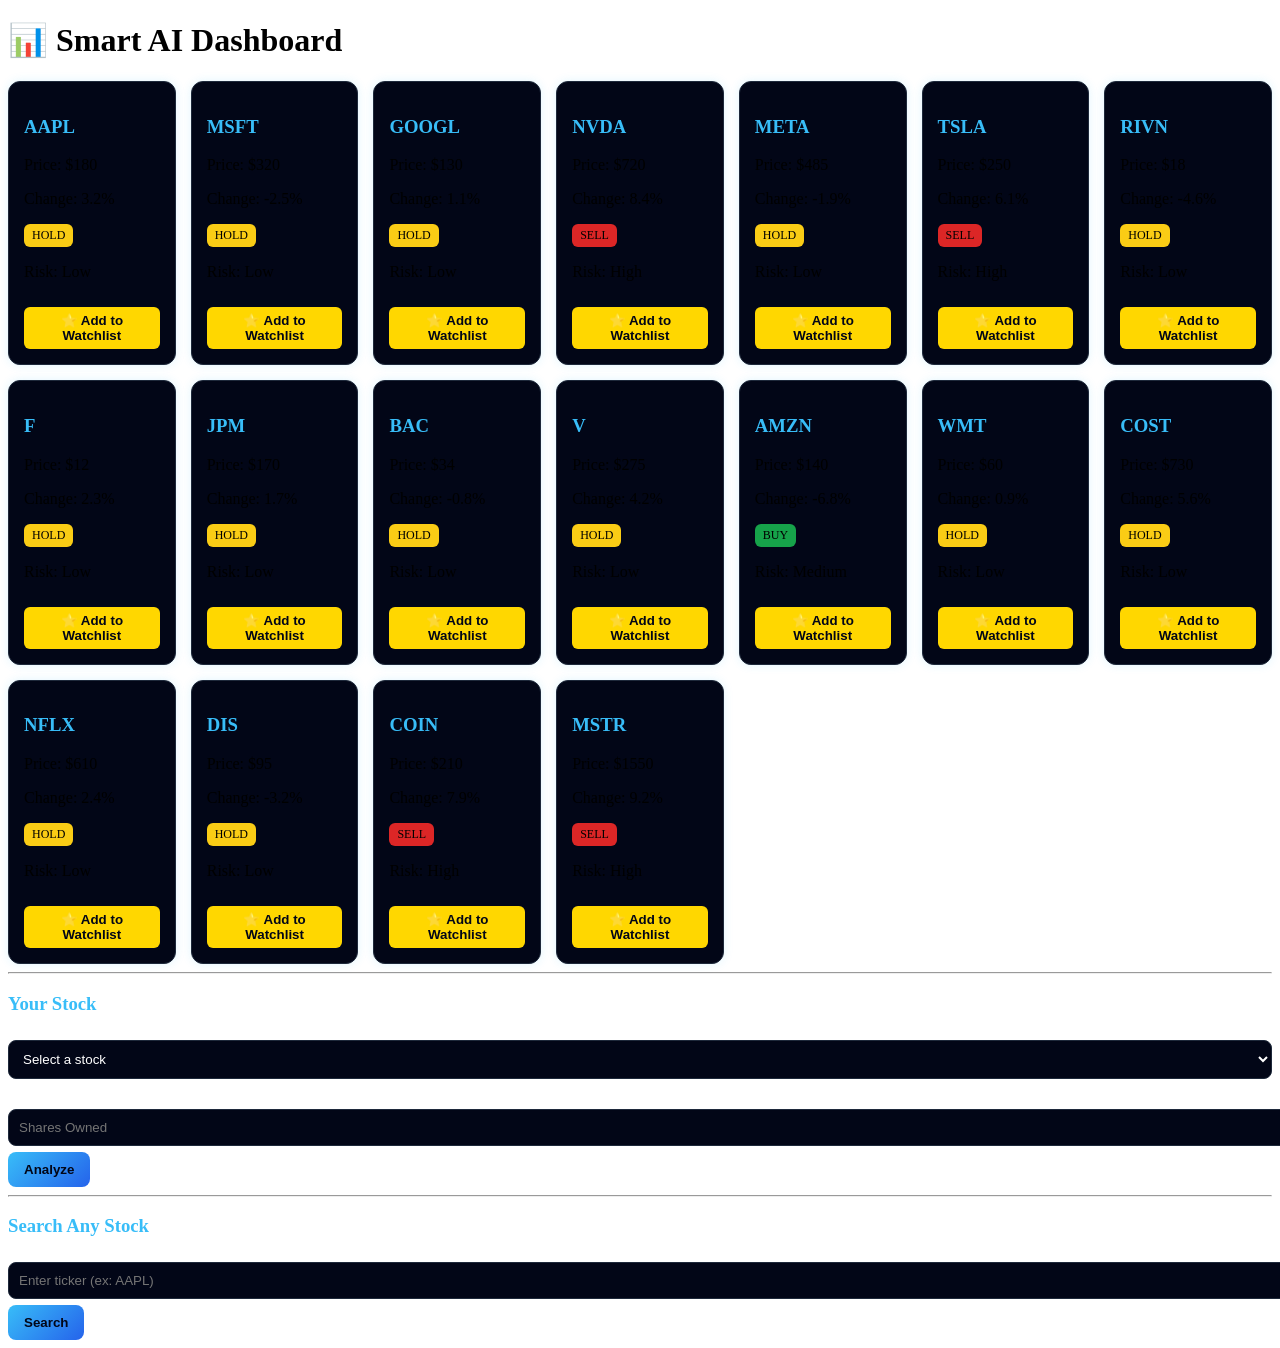
<file: index.htm>
<!DOCTYPE html>
<html lang="en">
<head>
  <title>Smart AI – Dashboard</title>

  <meta name="viewport" content="width=device-width, initial-scale=1.0">
  <link rel="stylesheet" href="style.css">
</head>

<body>

  <h1>📊 Smart AI Dashboard</h1>

  <!-- STOCK GRID -->
  <div id="stocks" class="grid"></div>

  <hr>

  <h3>Your Stock</h3>

  <!-- STOCK SELECT -->
  <select id="symbol">
    <option value="">Select a stock</option>
  </select>

  <br><br>

  <!-- SHARES INPUT -->
  <input id="shares" type="number" placeholder="Shares Owned">

  <button onclick="analyze()">Analyze</button>

  <hr>

  <h3>Search Any Stock</h3>

  <input id="search" placeholder="Enter ticker (ex: AAPL)">
  <button onclick="searchStock()">Search</button>

  <!-- JS -->
  <script src="app.js"></script>

</body>
</html>
</file>
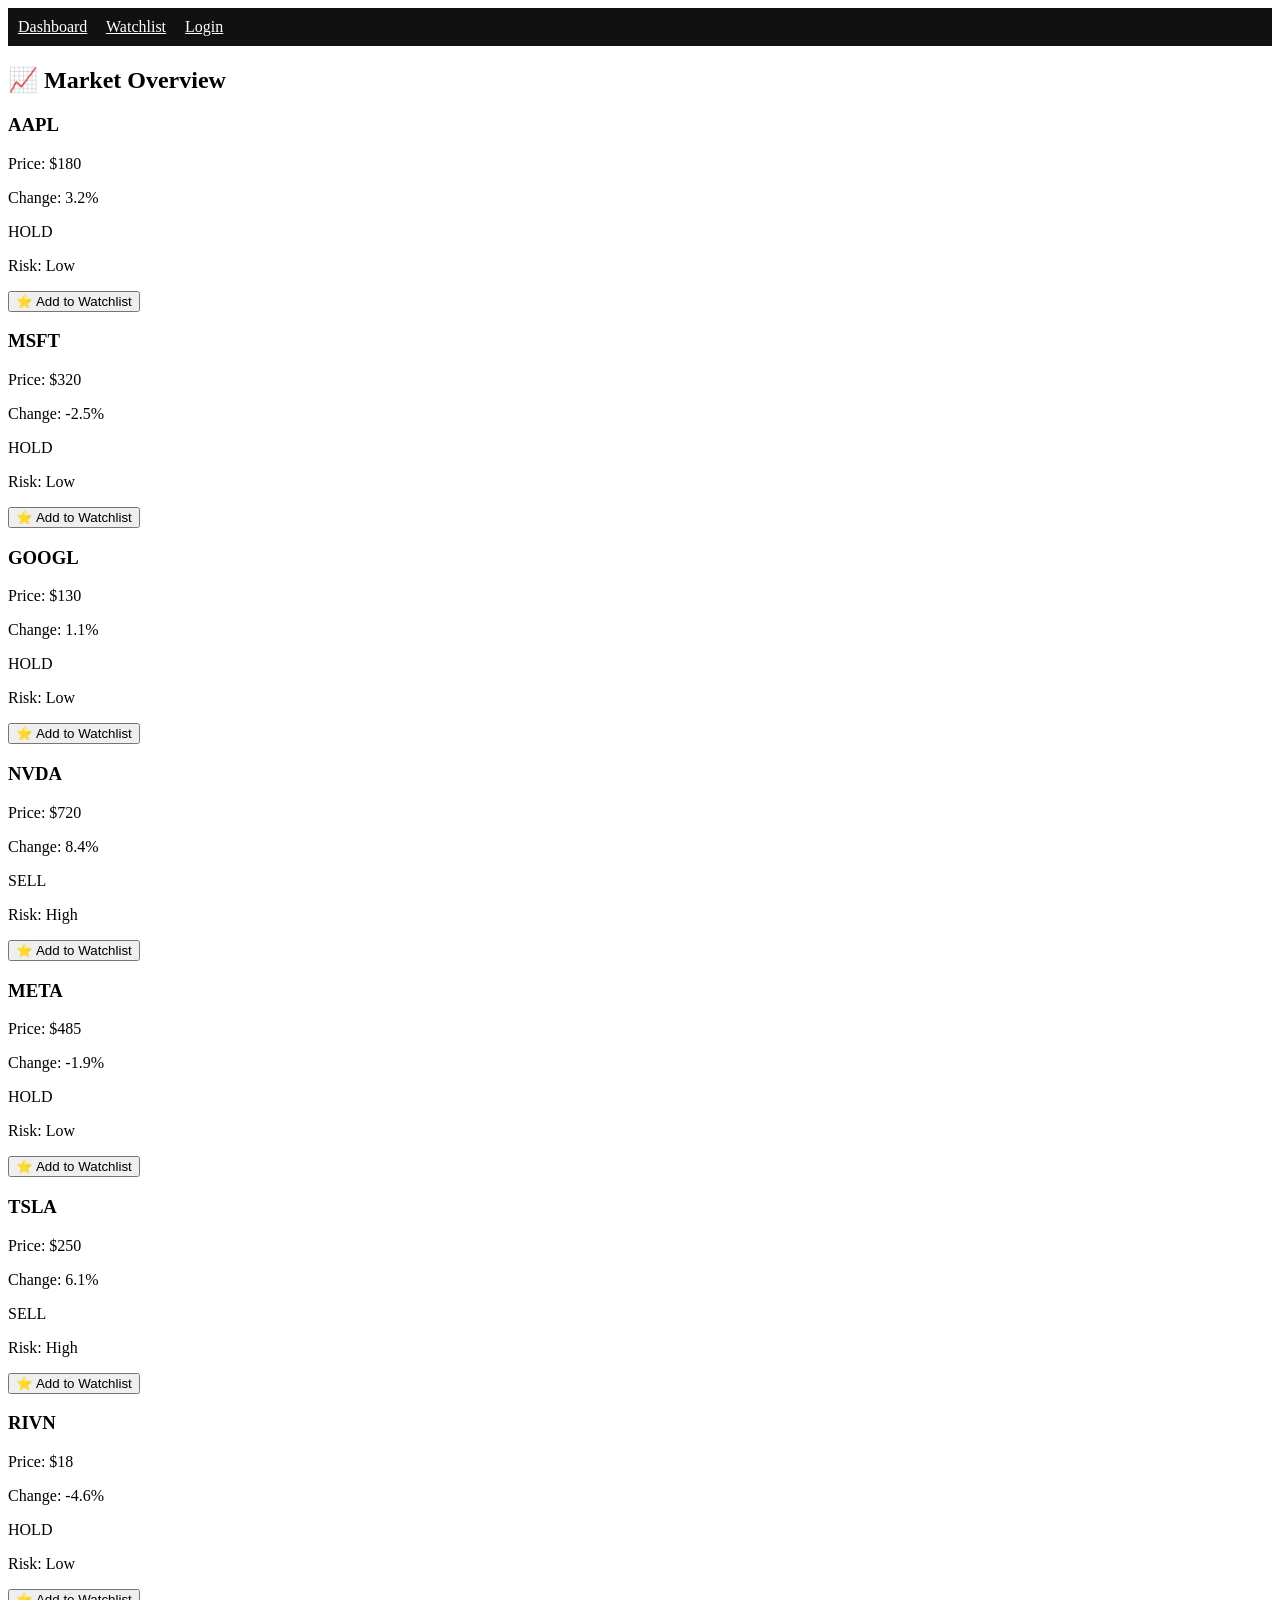
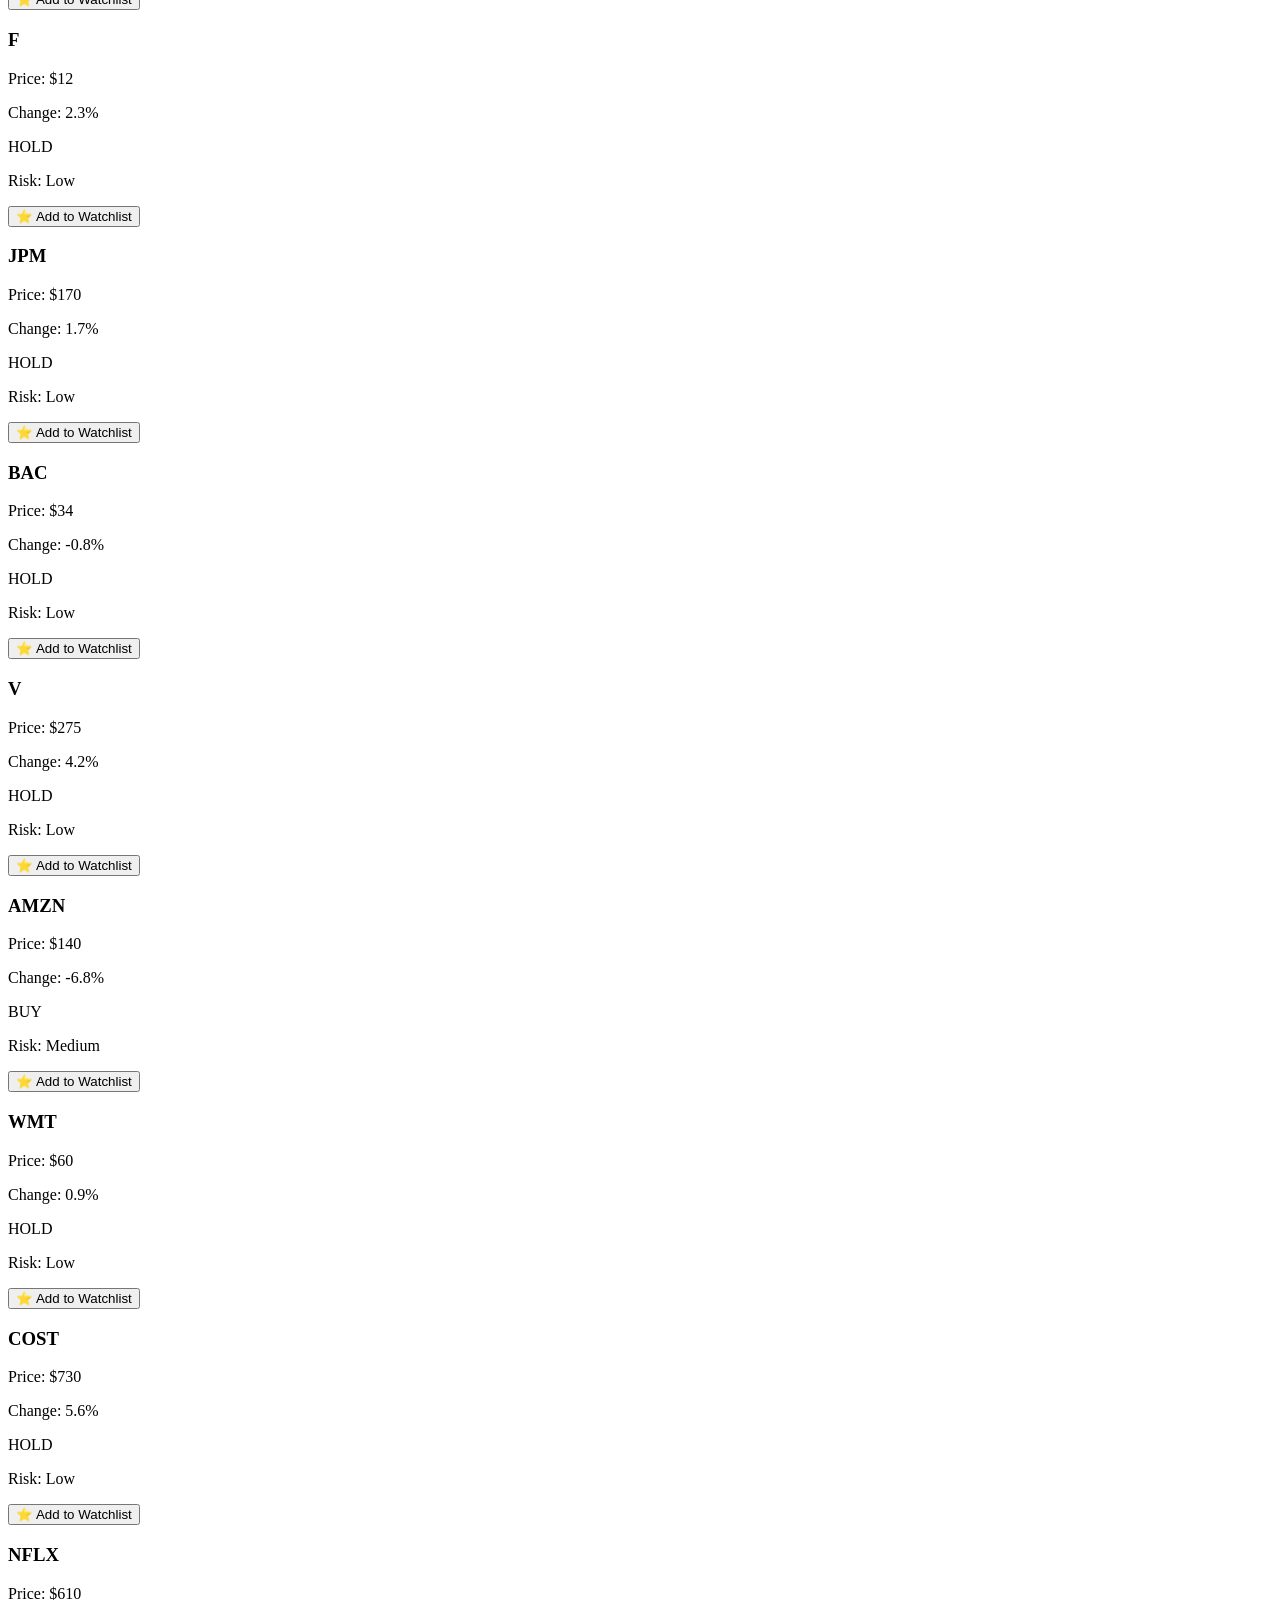
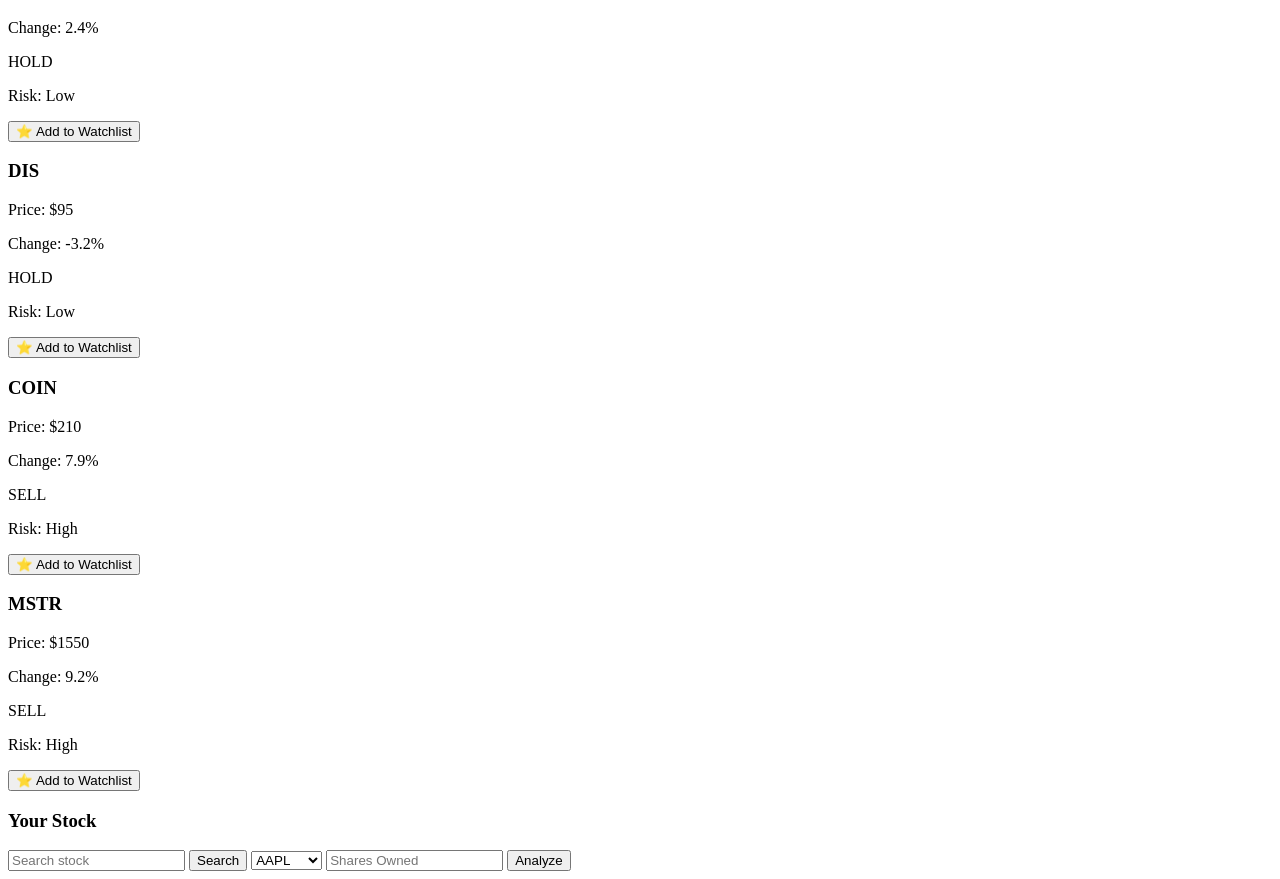
<file: dashboard.html>
<div id="nav"></div>
<script>
fetch("nav.html").then(r => r.text()).then(d => {
  document.getElementById("nav").innerHTML = d;
});
</script>

<body>

  <!-- NAV GOES HERE -->
  <div id="nav"></div>
  <script>
    fetch("nav.html")
      .then(r => r.text())
      .then(d => {
        document.getElementById("nav").innerHTML = d;
      });
  </script>

  <!-- YOUR EXISTING CONTENT -->
  <h2>📈 Market Overview</h2>
  <div id="stocks" class="grid"></div>

  <h3>Your Stock</h3>
  <input id="search" placeholder="Search stock">
  <button onclick="searchStock()">Search</button>

  <select id="symbol"></select>
  <input id="shares" type="number" placeholder="Shares Owned">
  <button onclick="analyze()">Analyze</button>

  <script src="app.js"></script>
</body>
</file>
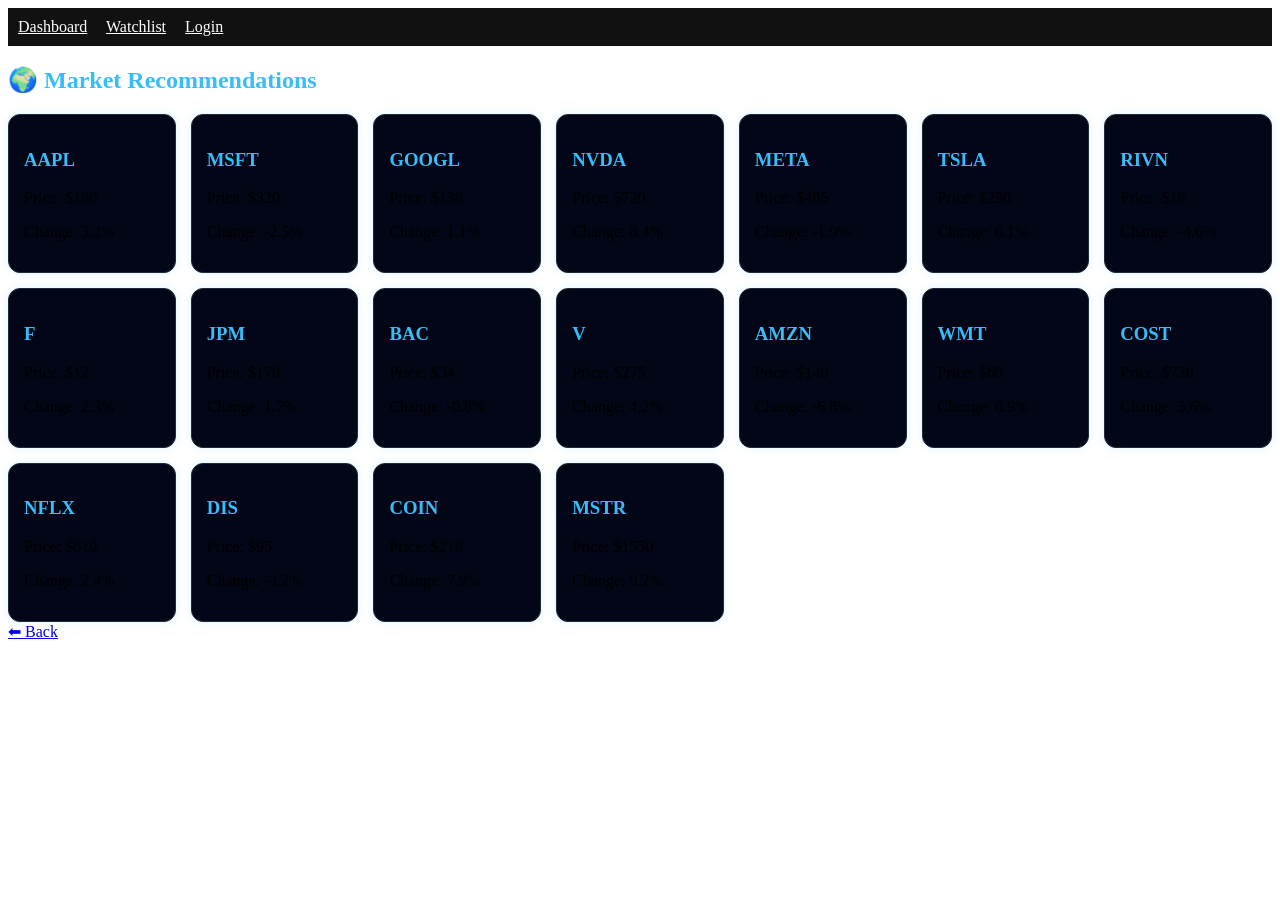
<file: market.html>
<div id="nav"></div>
<script>
fetch("nav.html").then(r => r.text()).then(d => {
  document.getElementById("nav").innerHTML = d;
});
</script>

<!DOCTYPE html>
<html>
<head>
  <title>Market – Smart AI</title>
  <link rel="stylesheet" href="style.css">
</head>
<body>

<h2>🌍 Market Recommendations</h2>
<div id="market" class="grid"></div>

<a href="dashboard.html">⬅ Back</a>

<script src="app.js"></script>
<script>
  const market = document.getElementById("market");
  stocks.forEach(s => {
    market.innerHTML += `
      <div class="card">
        <h3>${s.symbol}</h3>
        <p>Price: $${s.price}</p>
        <p>Change: ${s.change}%</p>
      </div>
    `;
  });
</script>

</body>
</html>
</file>
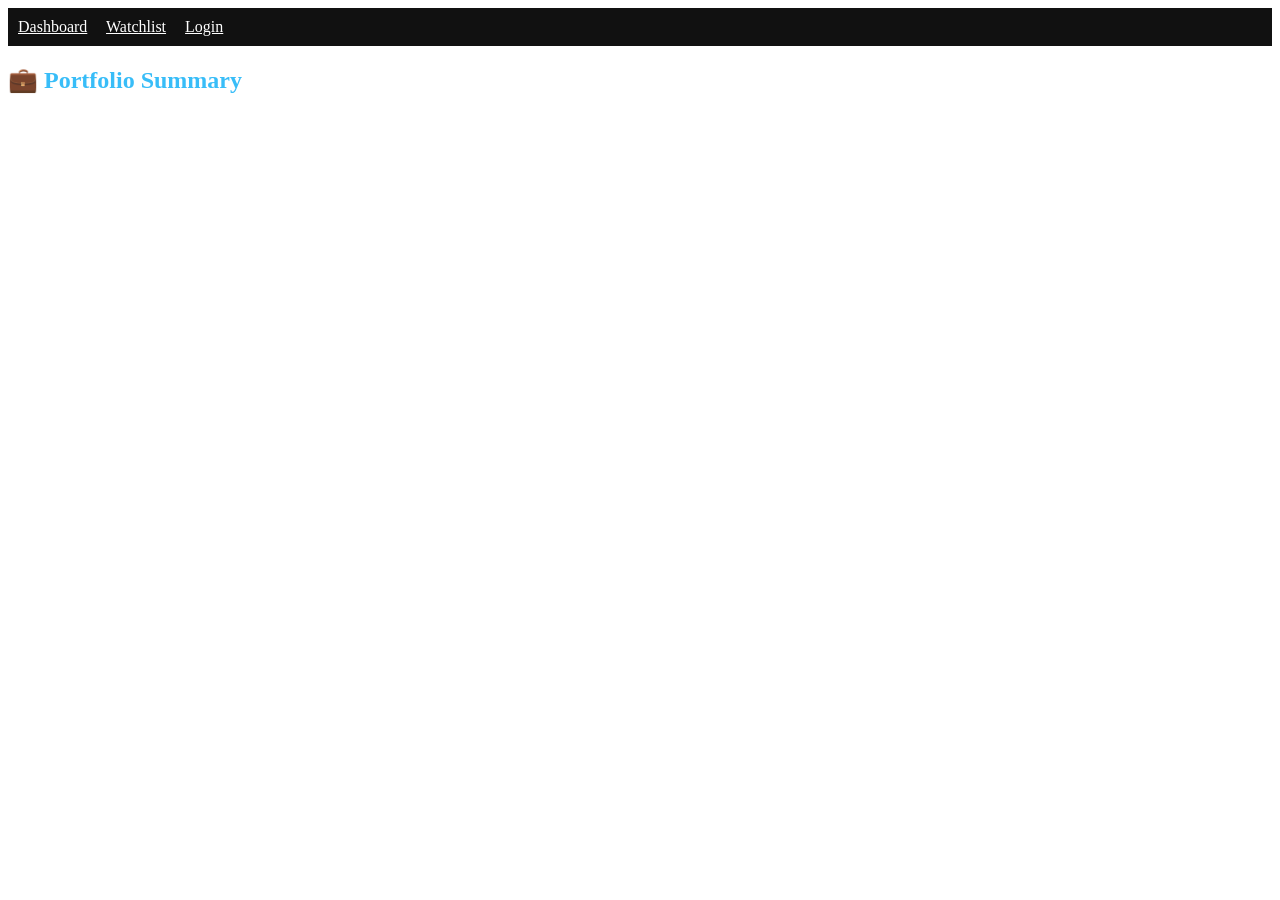
<file: portfolio.html>
<div id="nav"></div>
<script>
fetch("nav.html").then(r => r.text()).then(d => {
  document.getElementById("nav").innerHTML = d;
});
</script>

<!DOCTYPE html>
<html>
<head>
  <title>Portfolio – Smart AI</title>
  <link rel="stylesheet" href="style.css">
</head>
<body>

<div id="nav"></div>

<h2>💼 Portfolio Summary</h2>
<div id="portfolio"></div>

<script src="portfolio.js"></script>
<script>
fetch("nav.html").then(r => r.text()).then(d => {
  document.getElementById("nav").innerHTML = d;
  loadPortfolio();
});
</script>

</body>
</html>
</file>
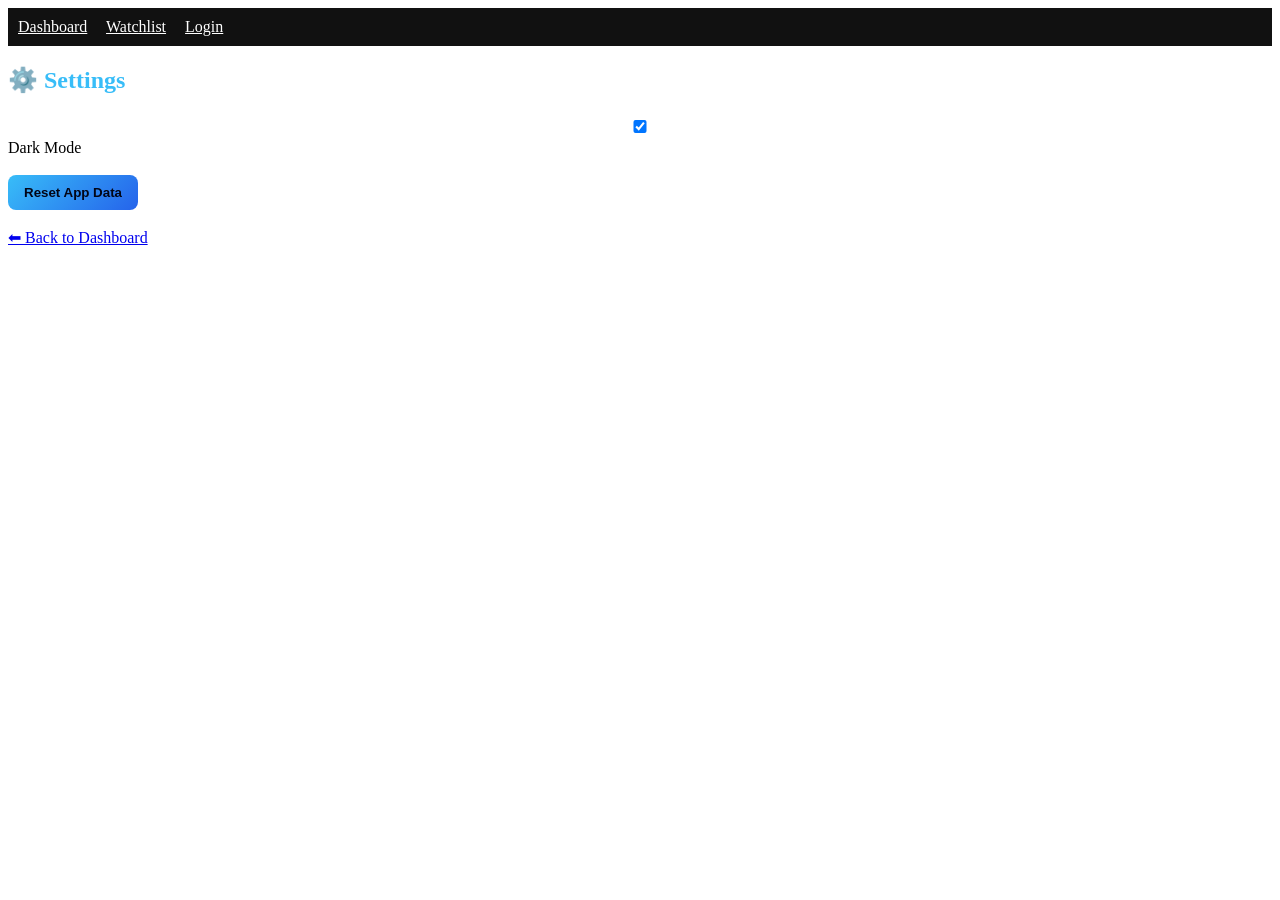
<file: settings.html>
<div id="nav"></div>
<script>
fetch("nav.html").then(r => r.text()).then(d => {
  document.getElementById("nav").innerHTML = d;
});
</script>

<!DOCTYPE html>
<html>
<head>
  <title>Settings – Smart AI</title>
  <link rel="stylesheet" href="style.css">
</head>
<body>

<h2>⚙️ Settings</h2>

<label>
  <input type="checkbox" id="darkMode" checked>
  Dark Mode
</label>

<br><br>

<button onclick="resetData()">Reset App Data</button>
<br><br>
<a href="dashboard.html">⬅ Back to Dashboard</a>

<script>
  function resetData() {
    localStorage.clear();
    alert("Data cleared");
  }
</script>

</body>
</html>
</file>
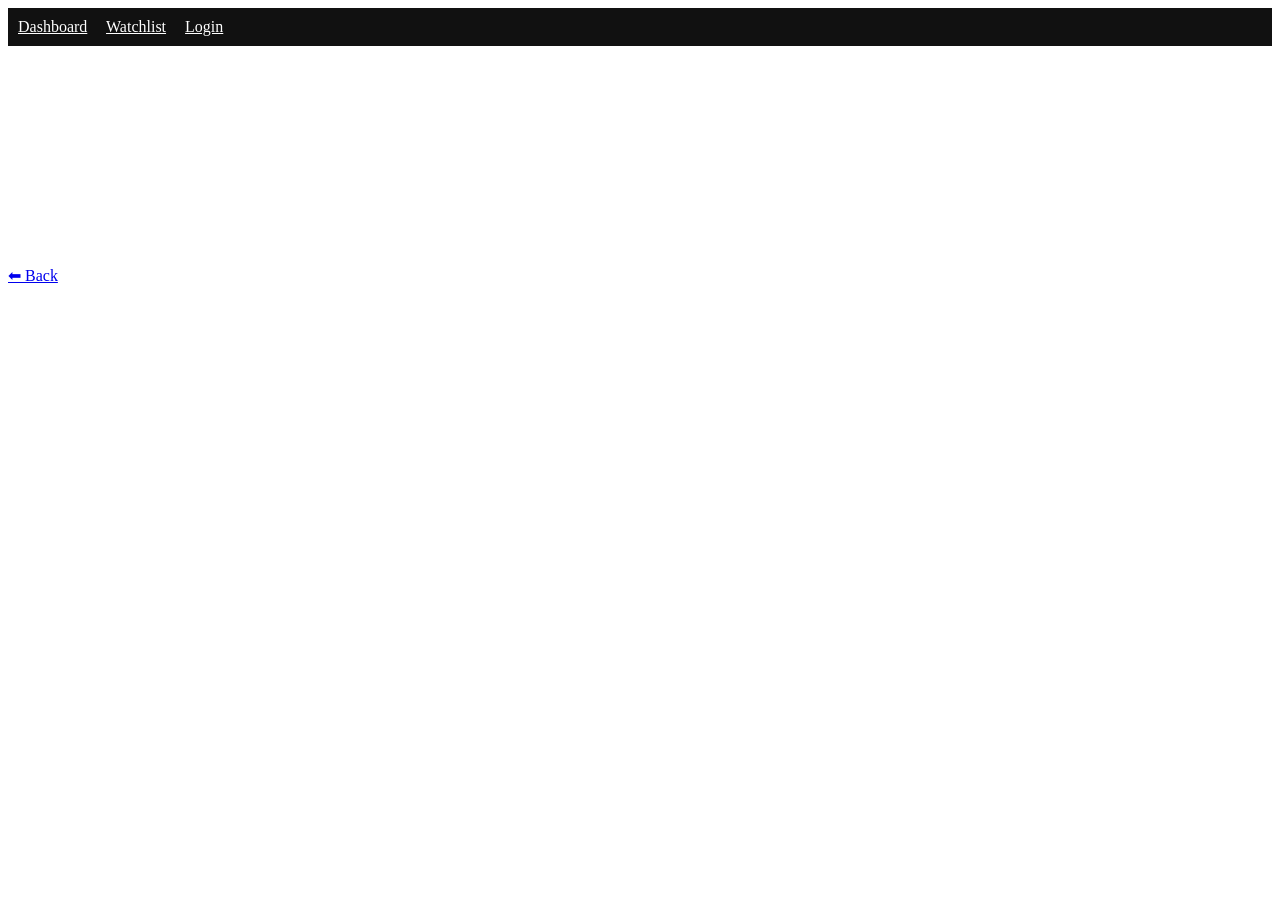
<file: stock.html>
<div id="nav"></div>
<script>
fetch("nav.html").then(r => r.text()).then(d => {
  document.getElementById("nav").innerHTML = d;
});
</script>

<canvas id="priceChart" width="300" height="200"></canvas>
<script>
  const prices = generatePrices(150);
  drawChart("priceChart", prices);
</script>
<!DOCTYPE html>
<html>
<head>
  <title>Smart AI – Stock Analysis</title>
  <link rel="stylesheet" href="style.css">
</head>
<body>

<h2 id="title"></h2>
<p id="action"></p>
<p id="risk"></p>
<p id="price"></p>
<p id="value"></p>

<a href="dashboard.html">⬅ Back</a>

<script src="app.js"></script>
<script>
loadStock();
</script>

</body>
</html>
</file>
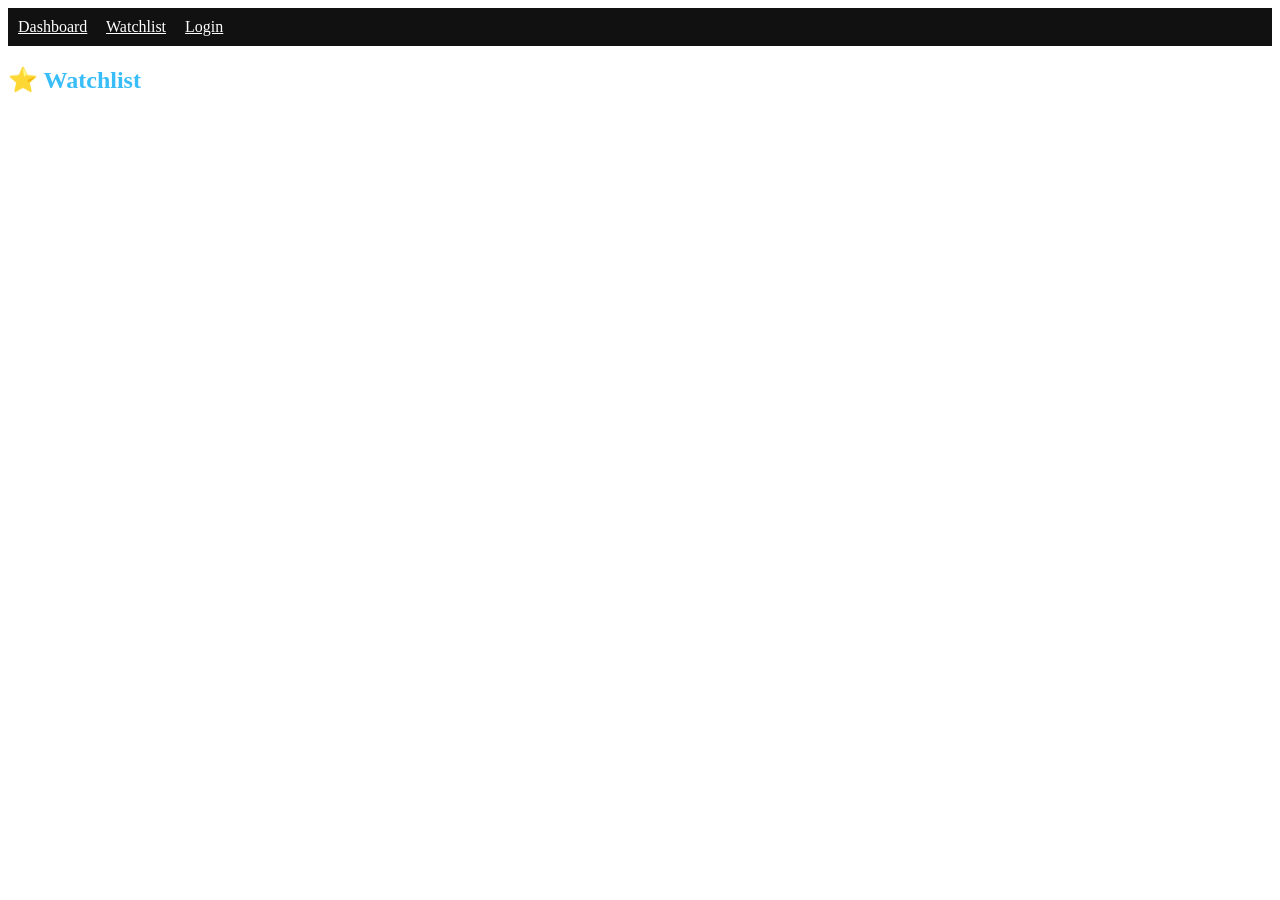
<file: watchlist.html>
<!DOCTYPE html>
<html lang="en">
<head>
  <title>Watchlist – Smart AI</title>
  <meta name="viewport" content="width=device-width, initial-scale=1.0">
  <link rel="stylesheet" href="style.css">
</head>

<body>

  <!-- NAV BAR -->
  <div id="nav"></div>

  <h2>⭐ Watchlist</h2>

  <!-- WATCHLIST GRID -->
  <div id="watchlist" class="grid"></div>

  <!-- LOAD NAV -->
  <script>
    fetch("nav.html")
      .then(r => r.text())
      .then(d => {
        document.getElementById("nav").innerHTML = d;
      });
  </script>

  <!-- WATCHLIST LOGIC -->
  <script src="watchlist.js"></script>

  <!-- INIT -->
  <script>
    loadWatchlist();
  </script>

</body>
</html>
</file>
<file: style.css>
<div id="nav"></div>
<script>
fetch("nav.html").then(r => r.text()).then(d => {
  document.getElementById("nav").innerHTML = d;
});
</script>

body {
  font-family: Arial, sans-serif;
  margin: 0;
  padding: 20px;
  background: linear-gradient(135deg, #0f172a, #020617);
  color: #e5e7eb;
}

h2, h3 {
  color: #38bdf8;
}

.grid {
  display: grid;
  grid-template-columns: repeat(auto-fill, minmax(160px, 1fr));
  gap: 15px;
}

.card {
  background: #020617;
  border: 1px solid #1e293b;
  padding: 15px;
  border-radius: 12px;
  box-shadow: 0 0 10px rgba(56,189,248,0.15);
}

button {
  background: linear-gradient(135deg, #38bdf8, #2563eb);
  border: none;
  padding: 10px 16px;
  border-radius: 8px;
  font-weight: bold;
  cursor: pointer;
  color: #020617;
}

input, select {
  width: 100%;
  padding: 10px;
  margin: 6px 0;
  border-radius: 8px;
  border: 1px solid #1e293b;
  background: #020617;
  color: white;
}

.badge {
  display: inline-block;
  padding: 4px 8px;
  border-radius: 6px;
  font-size: 12px;
}

.badge.BUY { background: #16a34a; }
.badge.SELL { background: #dc2626; }
.badge.HOLD { background: #facc15; color: black; }
.nav {
  display: flex;
  gap: 15px;
  margin-bottom: 20px;
}

.nav a {
  color: #38bdf8;
  text-decoration: none;
  font-weight: bold;
}
.watch-btn {
  margin-top: 10px;
  padding: 6px 10px;
  border: none;
  border-radius: 6px;
  background: #ffd700;
  cursor: pointer;
  font-weight: bold;
}

.watch-btn:hover {
  background: #ffcc00;
}
</file>
